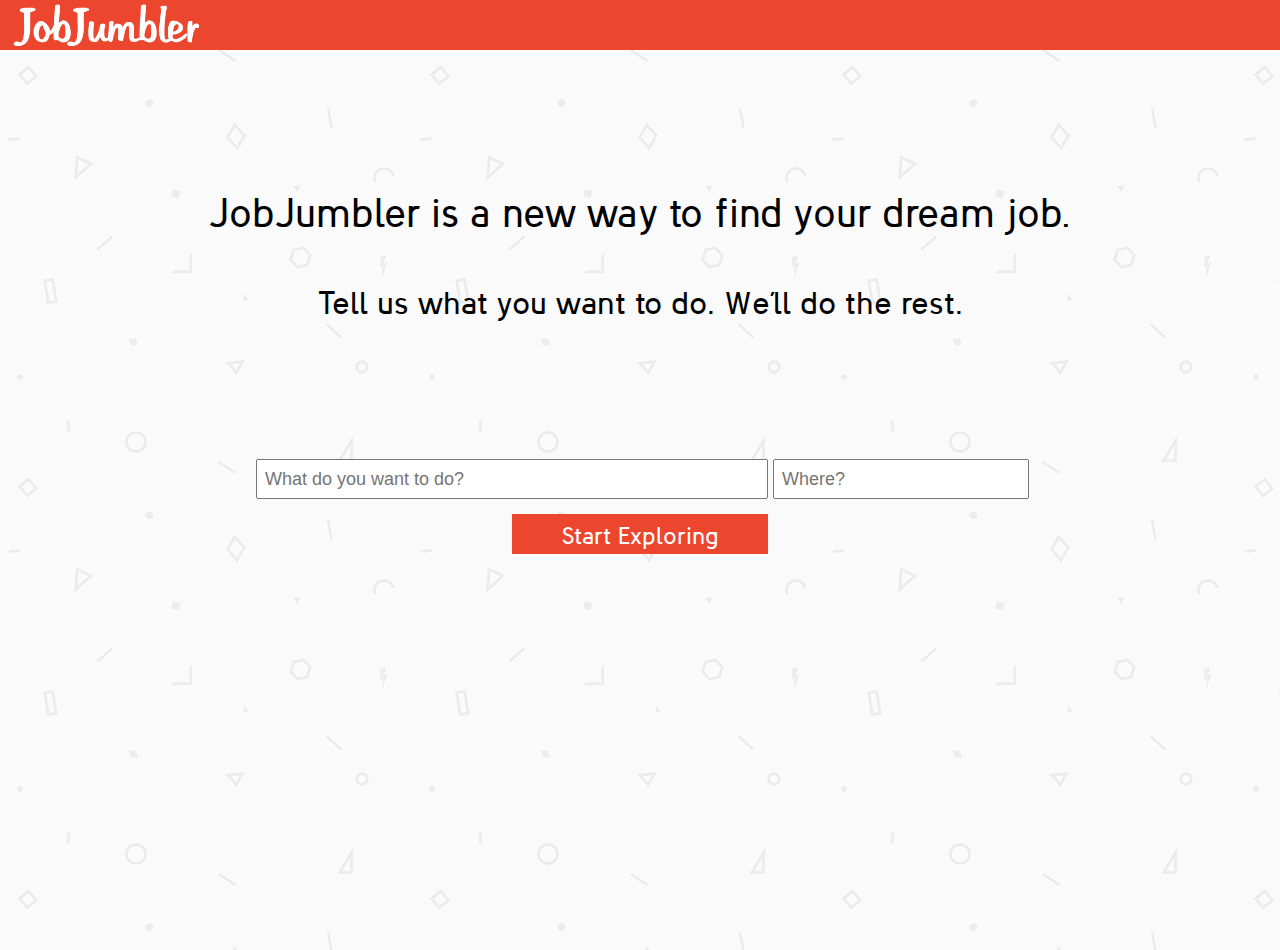
<file: index.html>
<html>
<head>
	<title>JobJumbler</title>
	<link rel='stylesheet' type='text/css' href='mystyle.css'>
	<script src="http://ajax.googleapis.com/ajax/libs/jquery/1.10.2/jquery.min.js"></script>

</head>

<body>

	<div id='nav_wrapper'>
		<img src='images/logo.png' height='50px' id='logo'>
	</div>

	<div id='content_wrapper'>

		<div id="welcome">JobJumbler is a new way to find your dream job.</div>

		<div id="intro">Tell us what you want to do. We'll do the rest.</div>

		<form role="form" method="get" id="form" action="/search.php">
			<input type="search" id="searchbar" placeholder=" What do you want to do?" name="job_query">

			<input type="search" id="citybar" placeholder=" Where?" name="city_query"> 

			<input type="submit" id="submitbtn" value="Start Exploring">
		</form>

	</div>

</body>
</html>
</file>
<file: mystyle.css>
@font-face{
  font-family:'foncy';
  src: url('fonts/foncy.ttf'); 
}

html, body {
	background-color:white;
	background-image:url('images/geometry.png');
	color:black;
	margin:0;
	padding:0;
	height:100%; 
	width:100%;
}

#nav_wrapper {
	background-color:#ed462f;
	position:fixed;
	top:0px;
	width:100%;
	height:50px;
	z-index:12;
}

#content_wrapper {
	position:relative;
	top:50px;
	width:100%;
	height:100%;
}

#welcome {
	position:relative;
	top:15%;
	font-size:250%;
	font-family:foncy;
	text-align:center;
}

#intro {
	position:relative;
	top: 20%;
	font-size:200%;
	font-family:foncy;
	text-align:center;
}

#form {
	position:relative;
	top:35%;
	text-align:center;
}

#searchbar
{
	position:absolute;
	height:40px;
	left:20%;
	width:40%;
	font-size:large;
}

#citybar
{
	position:absolute;
	height:40px;
	left:60%;
	width:20%;
	margin-left:5px;
	font-size:large;
}

#submitbtn
{
	position:relative;
	top:55px;
	width:20%;
	height:40px;
	font-size:x-large;
	padding-top:2px;
	border:none;
	color:#ffffff;
	font-family:foncy;
	background-color: #ed462f;
}
</file>
